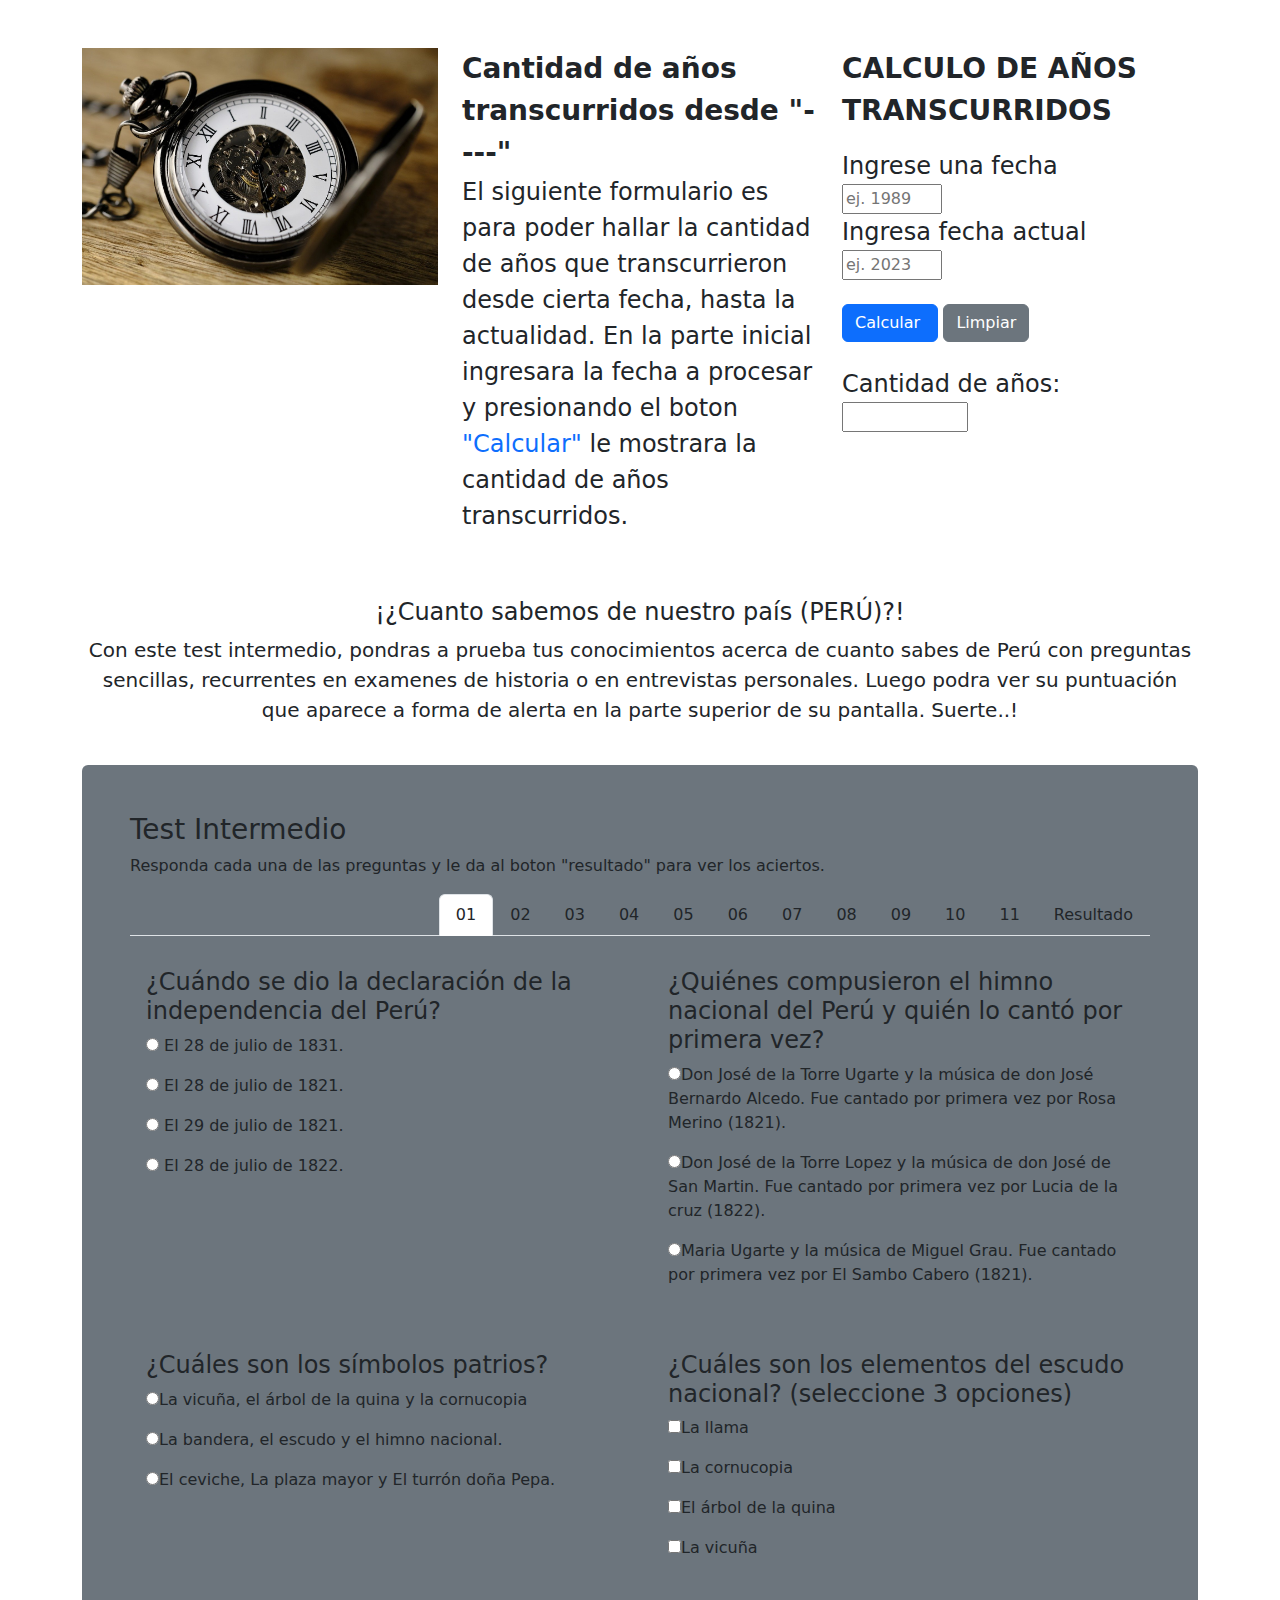
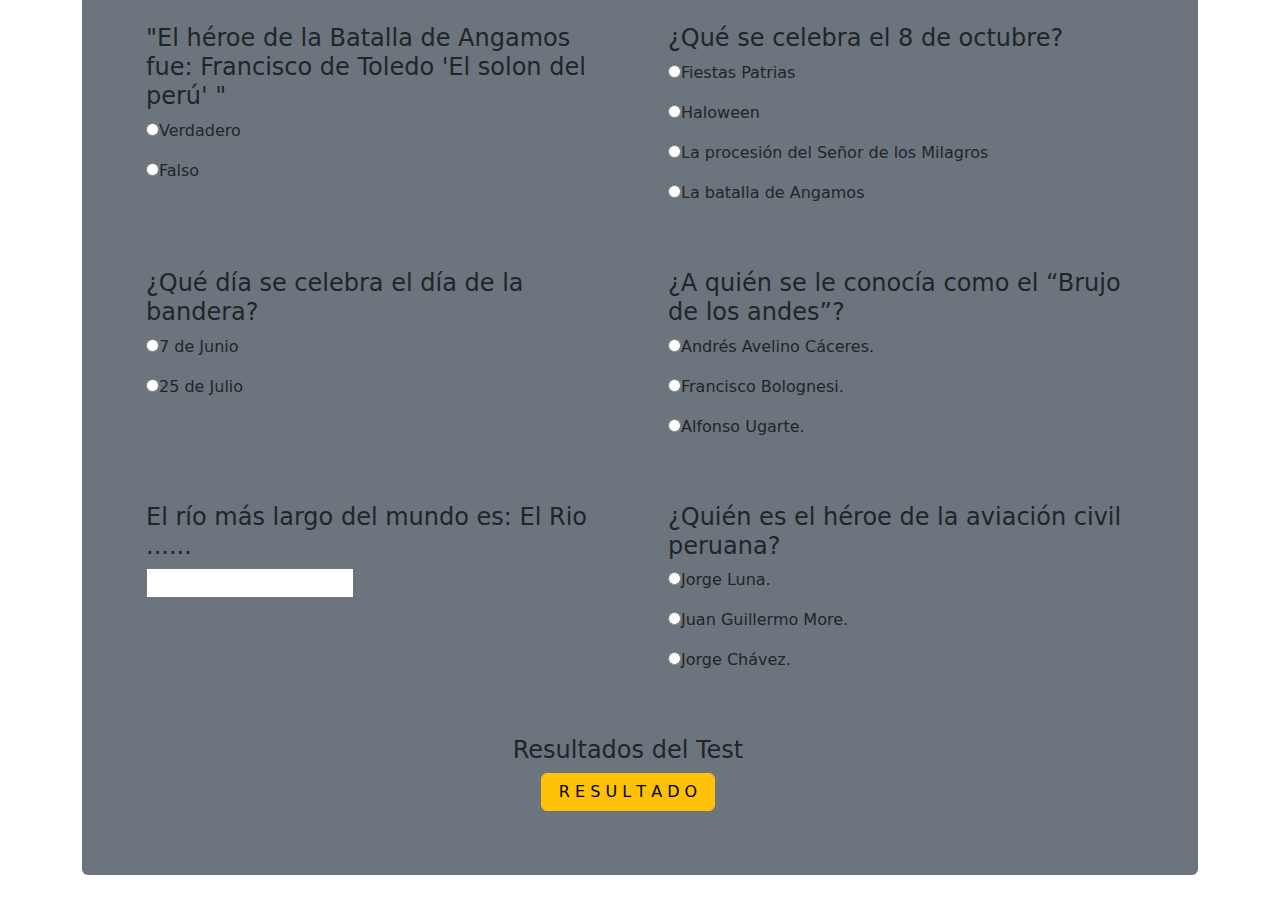
<file: Formularios con Js/index.html>
<!DOCTYPE html>
<html lang="en">
<head>
    <meta charset="UTF-8">
    <meta name="viewport" content="width=device-width, initial-scale=1.0">
    <title>Document</title>
    <link rel="stylesheet" href="css/bootstrap.min.css">
</head>
<body>
    <div class="container">
        <div class="row my-5">
            <!-- Columna 1 -->
            <div class="col-md-4">
                <img src="img/reloj.jpg" alt="foto-referencial" class="w-100">
            </div>
            <!-- Columna 2 -->
            <div class="col-md-4">
                <p class="fs-4"><span class="fs-3 fw-bold">Cantidad de años transcurridos desde "----"</span><br>El siguiente formulario es para poder hallar la cantidad de años que transcurrieron desde cierta fecha, hasta la actualidad. En la parte inicial ingresara la fecha a procesar y presionando el boton <span class="text-primary">"Calcular"</span> le mostrara la cantidad de años transcurridos.</p>
            </div>
            <!-- Columna 3 -->
            <div class="col-md-4">
                <form name="f1" id="f1" action="">
                    <!--enmarcamos el formulario-->
                    <fieldset>
                        <!--le damos un nombre al marco-->
                        <p class="fs-3 fw-bold">CALCULO DE AÑOS TRANSCURRIDOS</p>
                        <div class="form-group">
                            <label class="fs-4">Ingrese una fecha </label><br>
                            <!--definimos una caja donde introducir el dato de la fecha1-->
                            <input type="text"
                            alt=""
                            style="width: 100px;"
                            tabindex="2"
                            maxlength="9"
                            size="9" value=""
                            id="fecha1"
                            name="fecha1"
                            placeholder="ej. 1989" />
                        </div>
                        <div class="form-group">
                            <label class="fs-4">Ingresa fecha actual</label><br>
                            <!--definimos una caja donde introducir el dato de la fexha actual-->
                            <input type="text"
                                style="width: 100px;"
                                tabindex="2"
                                maxlength="9"
                                size="9"
                                id="fecha2"
                                name="fecha2"
                                placeholder="ej. 2023" /><br>
                        </div>
                        <br>
                        <input type="button"
                            value="Calcular "
                            onClick="calculaIMC();"
                            class="btn btn-primary"
                            />
                        <input type="reset" value="Limpiar" class="btn btn-secondary">
                        <div class="form-group"><br>
                            <label class="fs-4">Cantidad de años: </label><br>
                            <!--definimos una caja donde la funcion devolvera el valor de los años transcurridos-->
                            <input type="text"
                                name=""
                                id="años"
                                size="10"
                                maxlength="15"><br>
                        </div>
                    </fieldset>
                </form>         
            </div>
        </div>
        <!-- Siguiente fila -->
        <div class="row my-5">
            <h3 class="text-center fs-4">¡¿Cuanto sabemos de nuestro país (PERÚ)?!</h3>
                <p class="text-center lead ">
                    Con este test intermedio, pondras a prueba tus conocimientos acerca de cuanto sabes de Perú con preguntas sencillas, recurrentes en examenes de historia o en entrevistas personales. Luego podra ver su puntuación que aparece a forma de alerta en la parte superior de su pantalla. Suerte..!
                </p>
                <div class="col-md-12">
                    <div class="mt-4 p-5 bg-secondary text-dark rounded">
                        <h3>Test Intermedio</h3>
                        <p>
                            Responda cada una de las preguntas y le da al boton "resultado" para ver los aciertos.
                        </p>

                        <ul class="nav nav-tabs justify-content-end">
                            <li class="nav-item"><a class="nav-link active text-dark" href="#menu1">01</a></li>
                            <li class="nav-item"><a class="nav-link text-dark" href="#menu2">02</a></li>
                            <li class="nav-item"><a class="nav-link text-dark" href="#menu3">03</a></li>
                            <li class="nav-item"><a class="nav-link text-dark" href="#menu4">04</a></li>
                            <li class="nav-item"><a class="nav-link text-dark" href="#menu5">05</a></li>
                            <li class="nav-item"><a class="nav-link text-dark text-dark" href="#menu6">06</a></li>
                            <li class="nav-item"><a class="nav-link text-dark" href="#menu7">07</a></li>
                            <li class="nav-item"><a class="nav-link text-dark" href="#menu8">08</a></li>
                            <li class="nav-item"><a class="nav-link text-dark" href="#menu9">09</a></li>
                            <li class="nav-item"><a class="nav-link text-dark" href="#menu10">10</a></li>
                            <li class="nav-item"><a class="nav-link text-dark" href="#menu11">11</a></li>                             
                            <li class="nav-item"><a class="nav-link text-dark"  href="#resultado">Resultado</a></li>
                        </ul>
                        <div class="tab-content">
                            <div class="row">
                                <!-- fila 1 (1-2)-->
                                <div class="col-lg-6">
                                    <!-- pregunta 1 -->
                                    <div class="tab-pane show active fade mt-3" id="menu1" role="tabpanel">
                                        <div class="container bg-secondary p-3">
                                            <h4>¿Cuándo se dio la declaración de la independencia del Perú?</h4>
                                            <p><input type="radio" name="pregunta1" id="p11"> El 28 de julio de 1831.</p>
                                            <p><input type="radio" name="pregunta1" id="p12"> El 28 de julio de 1821.</p>
                                            <p><input type="radio" name="pregunta1" id="p13"> El 29 de julio de 1821.</p>
                                            <p><input type="radio" name="pregunta1" id="p14"> El 28 de julio de 1822.</p>
                                        </div>
                                    </div>
                                    
                                </div>
                                <div class="col-lg-6">
                                    <!-- pregunta 2 -->
                                    <div class="tab-pane fade show active mt-3" id="menu2" role="tabpanel">
                                        <div class="container bg-secondary p-3">
                                            <h4>¿Quiénes compusieron el himno nacional del Perú y quién lo cantó por primera vez?</h4>
                                            <p><input type="radio" name="pregunta2" id="p21">Don José de la Torre Ugarte y la música de don José Bernardo Alcedo. Fue cantado por primera vez por Rosa Merino (1821).</p>
                                            <p><input type="radio" name="pregunta2" id="p22">Don José de la Torre Lopez y la música de don José de San Martin. Fue cantado por primera vez por Lucia de la cruz (1822).</p>
                                            <p><input type="radio" name="pregunta2" id="p23">Maria Ugarte y la música de Miguel Grau. Fue cantado por primera vez por El Sambo Cabero (1821).</p>
                                        </div>
                                    </div>
                                </div>
                            </div>
                            <!-- fila 2 (3-4) -->
                            <div class="row">
                                <div class="col-lg-6">
                                    <!-- pregunta 3-->
                                    <div class="tab-pane fade show active mt-3" id="menu3" role="tabpanel">
                                        <div class="container bg-secondary p-3">
                                            <h4>¿Cuáles son los símbolos patrios?</h4>
                                            <p><input type="radio" name="pregunta3" id="p31">La vicuña, el árbol de la quina y la cornucopia</p>
                                            <p><input type="radio" name="pregunta3" id="p32">La bandera, el escudo y el himno nacional.</p>
                                            <p><input type="radio" name="pregunta3" id="p33">El ceviche, La plaza mayor y El turrón doña Pepa.</p>
                                        </div>
                                    </div>
                                </div>
                                <div class="col-lg-6">
                                    <!-- pregunta 4 -->
                                    <div class="tab-pane fade show active mt-3" id="menu4" role="tabpanel">
                                        <div class="container bg-secondary p-3">
                                            <h4>¿Cuáles son los elementos del escudo nacional? (seleccione 3 opciones)</h4>
                                            <p><input type="checkbox" name="pregunta4" id="p41">La llama</p>
                                            <p><input type="checkbox" name="pregunta4" id="p42">La cornucopia</p>
                                            <p><input type="checkbox" name="pregunta4" id="p43">El árbol de la quina</p>
                                            <p><input type="checkbox" name="pregunta4" id="p44">La vicuña</p>
                                        </div>
                                    </div>
                                </div>
                            </div>
                            <!-- fila 3 (5-6) -->
                            <div class="row">
                                <div class="col-lg-6">
                                    <!-- pregunta 5-->
                                    <div class="tab-pane fade show active mt-3" id="menu5" role="tabpanel">
                                        <div class="container bg-secondary p-3">
                                            <h4>"El héroe de la Batalla de Angamos fue: Francisco de Toledo 'El solon del perú' "</h4>
                                            <p><input type="radio" name="pregunta5" id="p51">Verdadero</p>
                                            <p><input type="radio" name="pregunta5" id="p52">Falso</p>
                                        </div>
                                    </div>
                                </div>
                                <div class="col-lg-6">
                                    <!-- pregunta 6 -->
                                    <div class="tab-pane fade show active mt-3" id="menu6" role="tabpanel">
                                        <div class="container bg-secondary p-3">
                                            <h4>¿Qué se celebra el 8 de octubre?</h4>
                                            <p><input type="radio" name="pregunta6" id="p61">Fiestas Patrias</p>
                                            <p><input type="radio" name="pregunta6" id="p62">Haloween</p>
                                            <p><input type="radio" name="pregunta6" id="p63">La procesión del Señor de los Milagros</p>
                                            <p><input type="radio" name="pregunta6" id="p64">La batalla de Angamos</p>
                                        </div>
                                    </div>
                                </div>
                            </div>
                            <!-- fiila 4 (7-8) -->
                            <div class="row">
                                <div class="col-lg-6">
                                    <!-- pregunta 7 -->
                                    <div class="tab-pane fade show active mt-3" id="menu7" role="tabpanel">
                                        <div class="container bg-secondary p-3">
                                            <h4>¿Qué día se celebra el día de la bandera?</h4>
                                            <p><input type="radio" name="pregunta7" id="p71">7 de Junio</p>
                                            <p><input type="radio" name="pregunta7" id="p72">25 de Julio</p>
                                        </div>
                                    </div>
                                </div>
                                <div class="col-lg-6">
                                    <!-- pregunta 8 -->
                                    <div class="tab-pane fade show active mt-3" id="menu8" role="tabpanel">
                                        <div class="container bg-secondary p-3">
                                            <h4>¿A quién se le conocía como el “Brujo de los andes”?</h4>
                                            <p><input type="radio" name="pregunta8" id="p81">Andrés Avelino Cáceres.</p>
                                            <p><input type="radio" name="pregunta8" id="p82">Francisco Bolognesi.</p>
                                            <p><input type="radio" name="pregunta8" id="p83">Alfonso Ugarte.</p>
                                        </div>
                                    </div>
                                </div>
                            </div>
                            <!-- fila 5 (9-10) -->
                            <div class="row">
                                <div class="col-lg-6">
                                    <!-- pregunta 11 -->
                                    <div class="tab-pane fade show active mt-3" id="menu11" role="tabpanel">
                                        <div class="container bg-secondary p-3">
                                            <h4>El río más largo del mundo es: El Rio ......</h4>
                                            <input type="text" name="pregunta11" id="p91">
                                        </div>
                                    </div>
                                </div>
                                <div class="col-lg-6">
                                    <!-- pregunta 10 -->
                                    <div class="tab-pane fade show active mt-3" id="menu10" role="tabpanel">
                                        <div class="container bg-secondary p-3">
                                            <h4>¿Quién es el héroe de la aviación civil  peruana?</h4>
                                            <p><input type="radio" name="pregunta10" id="p101">Jorge Luna.</p>
                                            <p><input type="radio" name="pregunta10" id="p102">Juan Guillermo More.</p>
                                            <p><input type="radio" name="pregunta10" id="p103">Jorge Chávez.</p>
                                        </div>
                                    </div>
                                </div>
                                <!-- boton Resultados -->
                                <div class="row">
                                    <div class="col-md-12 ">
                                    <!-- parte de resultados-->
                                        <div class="tab-pane fade show active mt-3 text-center" id="resultado" role="tabpanel">
                                            <div class="container bg-secondary p-3">
                                                <h4>Resultados del Test</h4>
                                                <input type="button" value=" R E S U L T A D O " onClick="resultado()" class="btn btn-warning"/>
                                            </div>
                                        </div>  
                                    </div>
                                </div>
                                <!--fin de boton enviar-->  
                            </div>
                        </div>
                    </div>                        
                </div>
            </div>
        </div>
    </div>




    
    
    <script src="js/bootstrap.min.js"></script>
    <script src="js/libreria.js"></script>
</body>
</html>
</file>
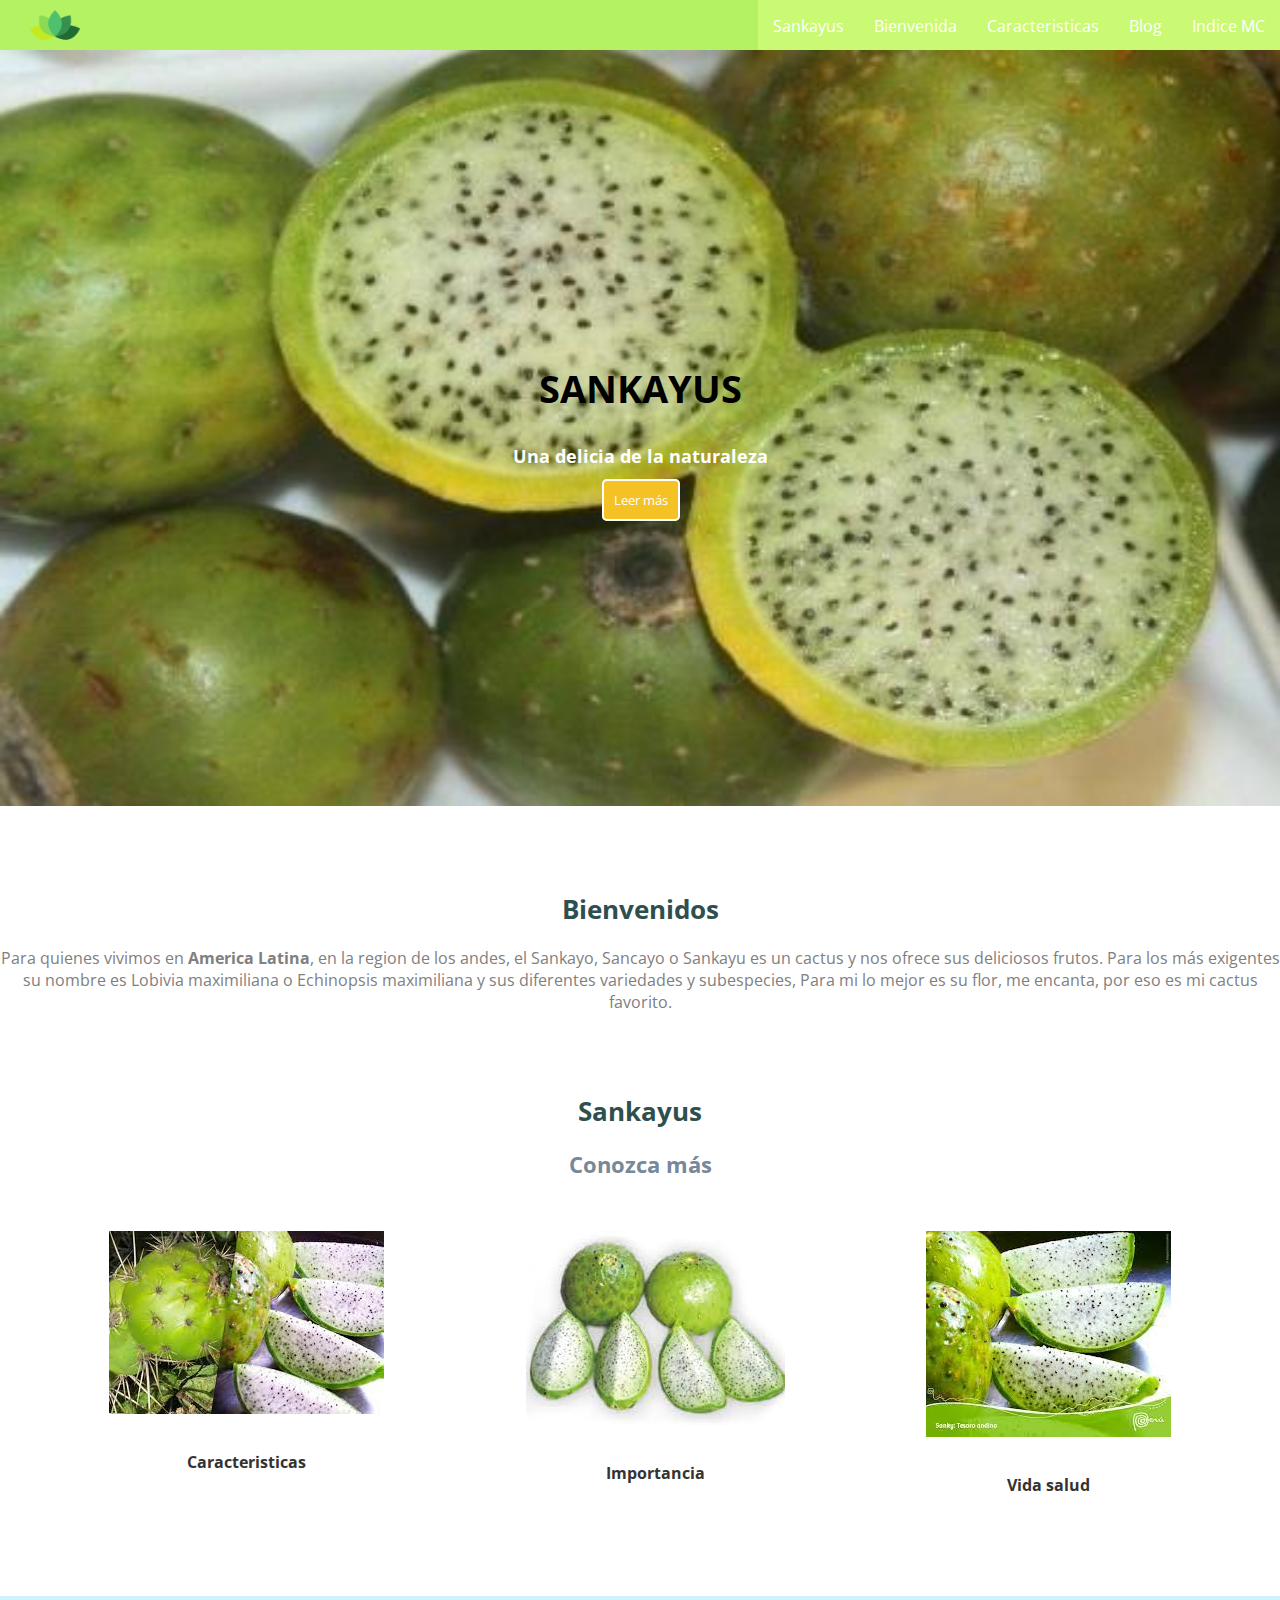
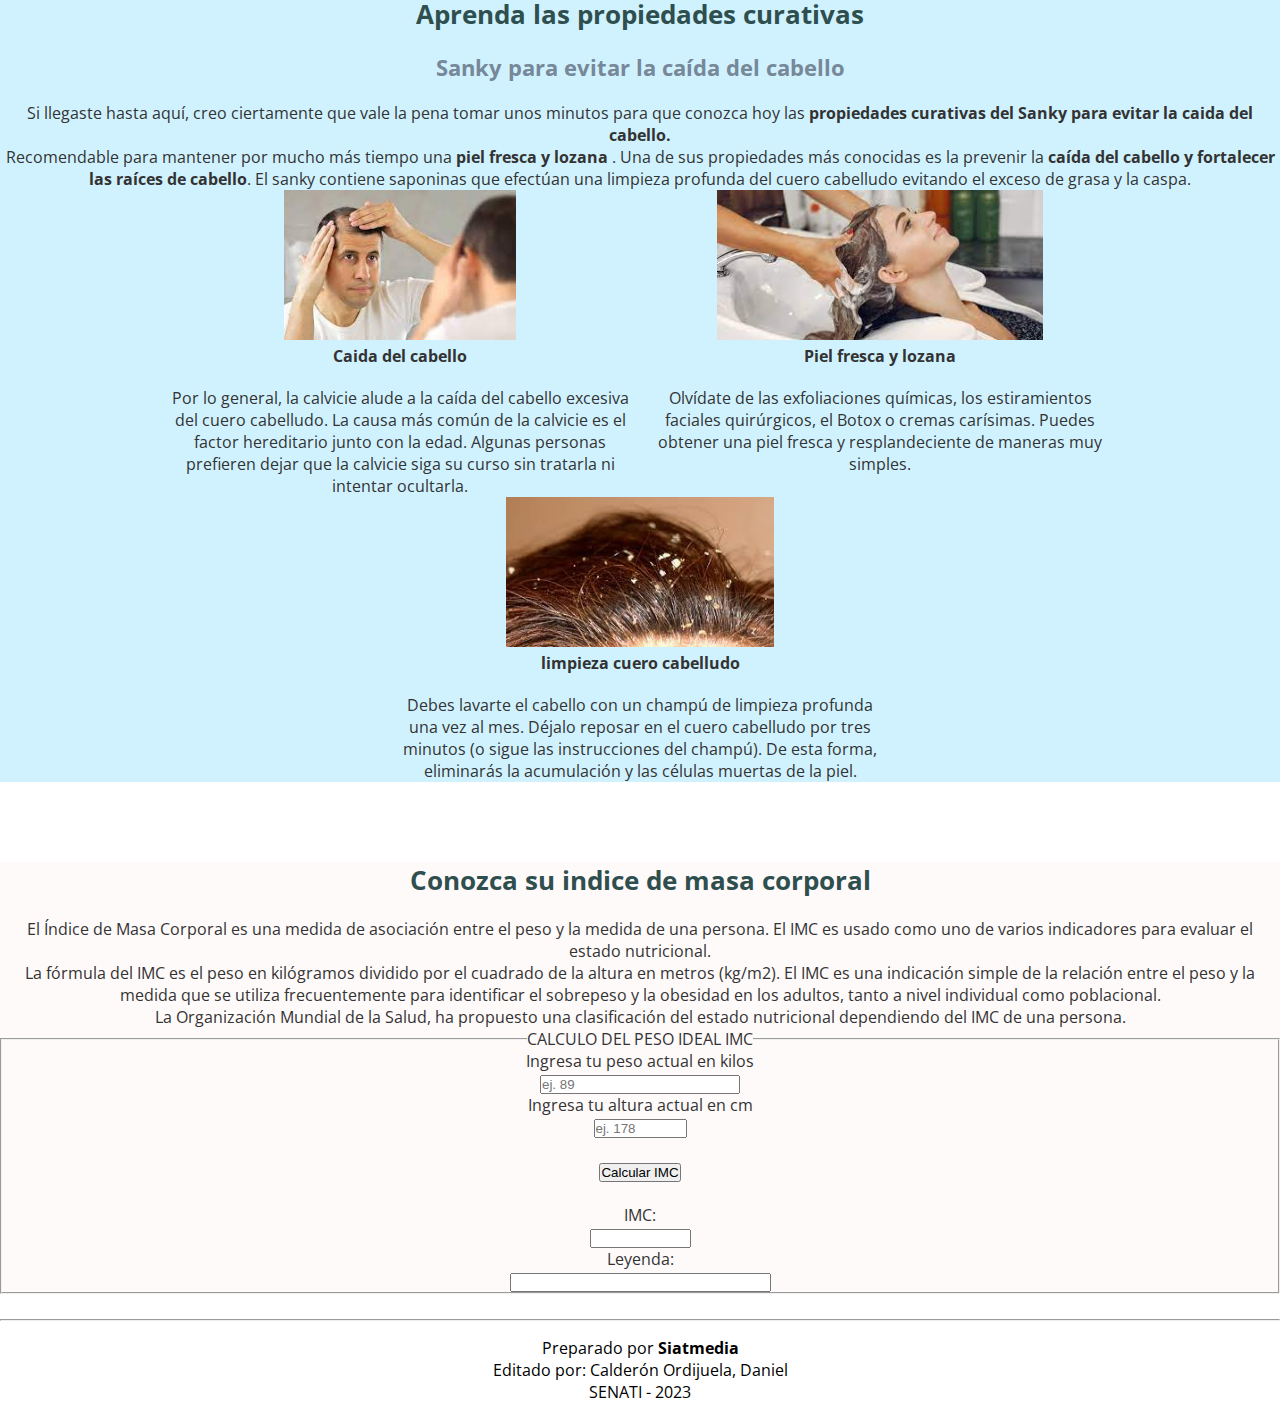
<file: SANKAYUS/index.html>
<!DOCTYPE html>
<html lang="es-pe">
<head>
	<title>Sanky</title>
	<!-- Meta viewport para paginas web responsive -->
	<meta 
		name="viewport" 
		content="width=device-width, initial-scale=1.0">
	<!-- Configuracion -->
	<meta charset="utf-8">
	<!-- Hoja de estilos -->
	<link rel="stylesheet" href="css/estilos.css">
    <!-- script -->
    <meta NAME="Language" CONTENT="Spanish"/>
    <meta NAME="Revisit" CONTENT="1 day"/>
    <meta NAME="Distribution" CONTENT="Global"/>
    <meta NAME="Robots" CONTENT="All"/>
    <meta http-equiv="X-UA-Compatible" content="IE=edge">
    <meta http-equiv="Content-Type" content="text/html; charset=utf-8">
    <meta name="viewport" content="width=device-width, user-scalable=no, initial-scale=1.0, minimum-scale=1.0">
    <link rel="stylesheet" href="css/fontello.css">
</head>
<body>
    <main>
	<!-- Inicio de cabecera -->
	<header>
		<!-- Contenedor -->
        <div class="contenedor">
            <a href="index.html">
            	<!-- Logotipo -->
                <img
                    src="img/img-logo.png"
                    alt="Sankayus"
                    title="Sankayus">
            </a> 
            <!-- checkbox -->   
            <input
                type="checkbox"
                id="menu-bar"
        >
            <!-- etiqueta -->
            <label
                class="icon-menu"
                for="menu-bar">
            </label>
            <!-- barra de navegacion -->
            <nav class="menu">
                <a href="index.html">
                    Sankayus
                </a>
                <a href="#bienvenidos">
                    Bienvenida
                </a>
                <a href="#caracteristicas">
                    Caracteristicas
                </a>
                <a href="#blog">
                    Blog
                </a>
                <a href="#indice_mc">
                    Indice MC
                </a>               
            </nav>
        </div>				
	</header>
	<!-- Fin de cabecera -->
	<!-- Inicio de proceso principal -->
	
		<!-- seccion banner -->
		<section id="banner">			
			<img 				
				src="img/portada-sanky1.jpg"
				title="Sank'ayus"
				alt="Sank'ayus"
			/>
			<div class="contenedor">
				<h2 class="banner">SANKAYUS</h2>
				<h4 class="banner">
					Una delicia de la naturaleza
                </h4>
				<a href="#bienvenidos">Leer más</a>
			</div>
		</section>
        <!-- bienvenidos -->
        <a name="bienvenidos"></a>
		<section id="bienvenidos">
        	<h2>Bienvenidos</h2>
        	<p>
        		Para quienes vivimos en <strong>America Latina</strong>, en la region de los andes, el Sankayo, Sancayo o Sankayu es un cactus y nos ofrece sus deliciosos frutos. Para los más exigentes su nombre es Lobivia maximiliana o Echinopsis maximiliana y sus diferentes variedades y subespecies, Para mi lo mejor es su flor, me encanta, por eso es mi cactus favorito.
	        </p>	        
        </section>
        <a name="caracteristicas"></a>	
        <!-- inicio de seccion informacion-->
        <section id="info-sank">
        	<h2>Sankayus</h2>
        	<h3>Conozca más</h3>
        	<div class="contenedor1">
        		<article>
        			<img 
        				src="img/sanky1.jpg" 
	                    alt="Sanky"
	                    title="Sanky"
                 > 
        			<h4>Caracteristicas</h4>
        		</article>
        		<article>
        			<img 
        				src="img/sanky2.jpg" 
	                    alt="Sanky"
	                    title="Sanky"
                 > 
        			<h4>Importancia</h4>
        		</article>
        		<article>
        			<img 
        				src="img/sanky3.jpg" 
	                    alt="Sanky"
	                    title="Sanky"
                 > 
        			<h4>Vida salud</h4>
        		</article>        		
        	</div>        	
        </section>
        <a name="blog"></a>
        <!-- inicio de seccion blog -->
        <section id="info">
        	<h2>Aprenda las propiedades curativas</h2>
            <h3> Sanky para evitar la caída del cabello</h3>
        	<p>
        		Si llegaste hasta aquí, creo ciertamente que vale la pena tomar unos minutos para que conozca hoy las <strong>	propiedades curativas del Sanky para evitar la caida del cabello.</strong>
	        </p>	
        	<p>
        		Recomendable para mantener por mucho más tiempo una <strong>piel fresca y lozana </strong>. Una de sus propiedades más conocidas es la prevenir la <strong> caída del cabello y fortalecer las raíces de cabello</strong>. El sanky contiene saponinas que efectúan una limpieza profunda del cuero cabelludo evitando el exceso de grasa y la caspa.
	        </p>	
	        <div class="contenedor2">
        		<article>
        			<img 
        				src="img/caida.jpg" 
	                    alt="Sanky"
	                    title="Sanky"> 
        			<h4>Caida del cabello</h4>
        			<p >	Por lo general, la calvicie alude a la caída del cabello excesiva del cuero cabelludo. La causa más común de la calvicie es el factor hereditario junto con la edad. Algunas personas prefieren dejar que la calvicie siga su curso sin tratarla ni intentar ocultarla.</p>
        		</article>
        		<article>
        			<img 
        				src="img/piel.jpg" 
	                    alt="Sanky"
	                    title="Sanky"> 
        			<h4>Piel fresca y lozana</h4>
        			<p >	Olvídate de las exfoliaciones químicas, los estiramientos faciales quirúrgicos, el Botox o cremas carísimas. Puedes obtener una piel fresca y resplandeciente de maneras muy simples.</p>
        		</article>
        		<article>
        			<img 
        				src="img/cuero.jpg" 
	                    alt="Sanky"
	                    title="Sanky"> 
        			<h4>limpieza cuero cabelludo</h4>
        			<p >	Debes lavarte el cabello con un champú de limpieza profunda una vez al mes. Déjalo reposar en el cuero cabelludo por tres minutos (o sigue las instrucciones del champú). De esta forma, eliminarás la acumulación y las células muertas de la piel.</p>
        		</article>        		
        	</div>        	        
        </section>	
        <!-- demo6-alu -->
        <a name="indice_mc"></a>
        <!-- inicio de seccion calculos -->
        <section id="contacto">
            <h2>Conozca su indice de masa corporal</h2>
            <p>
                El Índice de Masa Corporal es una medida de asociación entre el peso y la medida de una persona. El IMC es usado como uno de varios indicadores para evaluar el estado nutricional.
            </p>
            <p>
                La fórmula del IMC es el peso en kilógramos dividido por el cuadrado de la altura en metros (kg/m2). El IMC es una indicación simple de la relación entre el peso y la medida que se utiliza frecuentemente para identificar el sobrepeso y la obesidad en los adultos, tanto a nivel individual como poblacional.
            </p>
            <p>
                La Organización Mundial de la Salud, ha propuesto una clasificación del estado nutricional dependiendo del IMC de una persona.
            </p>    
            <div>
                <form name="f1" id="f1" action="" >
                    <!--enmarcamos el formulario-->
                    <fieldset>
                        <!--le damos un nombre al marco-->
                        <legend>
                            CALCULO DEL PESO IDEAL IMC
                        </legend>
                        <div>
                            <label>Ingresa tu peso actual en kilos </label><br>
                             <!--definimos una caja donde introducir el dato del peso-->
                            <input type="text"
                               alt=""
                               style="width: 200px;"
                               tabindex="2"
                               maxlength="9"
                               size="9" value=""
                               id="peso"
                               name="peso"
                               placeholder="ej. 89" />
                        </div>
                        <div>
                            <label>Ingresa tu altura actual en cm </label><br>
                            <!--definimos una caja donde introducir el dato de la altura-->
                            <input type="text"                                
                                tabindex="1"
                                maxlength="9"
                                size="9"
                                id="altura"
                                name="altura"
                                placeholder="ej. 178" /><br><br>
                        </div>
                        <input type="button"
                            value="Calcular IMC"
                            
                            />
                            <br>
                            <br>
                        <div>
                            <label>IMC: </label><br>
                            <!--definimos una caja donde la funcion devolvera el valor de imc calculado-->
                            <input type="text"
                                name="imc"
                                id="imc"
                                size="10"
                                maxlength="15"><br>
                            <label>Leyenda:</label><br>
                            <!--definimos una caja donde la funcion escribira el comentario, definido en leyenda-->
                            <input 
                                type="text" 
                                name="leyenda" 
                                id="leyenda" 
                                size="30">
                        </div>
                    </fieldset>
                </form>        
            </div>
        </section> 
	</main><hr>  
    <!-- demo7-alu -->
    <section id="pie">           
        <p>Preparado por <strong>Siatmedia</strong> </p>
        <p>Editado por: Calderón Ordijuela, Daniel</p>
        <p>SENATI - 2023</p>
    </section>

</body>
</html>
</file>
<file: SANKAYUS/css/estilos.css>
@import url(https://fonts.googleapis.com/css?family=Open+Sans);
@import url(menu.css);
@import url(banner.css);
@import url(blog.css);
@import url(info.css);
@import url(contacto.css);
* {
    margin: 0;
    padding: 0;
    box-sizing: border-box;
    }

body{
    font-family: 'Open Sans', sans-serif;
}

header/* todas las secciones tiene forma */
{
    width: 100%;
    height: 50px;
    background: #B4F163;
    color:#fff;
    position: fixed;
    top:0;
    left: 0;
    z-index: 100;/* pasa por enseima del menu; */

}
header img{
    height: 50px;
    padding-left: 30px;
}
.contenedor/* una clase es class*/
{
    width: 100%;
    margin: auto;    
}
.contenedor1 {
    display: flex;
    justify-content: space-evenly;
    flex-wrap: wrap;
    width: 100%;
    margin: auto;    
    background: white;
}
.contenedor1 img{
    padding: 2rem;
}
.contenedor2 {
    display: flex;
    justify-content: space-evenly;
    flex-wrap: wrap;
    width: 100%;
    margin: auto;    
    background: #d0f2ff;
}
.contenedor2 article{
    width: 30rem;
}
.contenedor2 img{
    height: 150px;
}
.contenedor3 {
    width: 100%;
    margin: auto;    
    background: MistyRose;
}
header .contenedor1{
    display: table;
}

h2{
    float: center;
    color:DarkSlateGray;
    font-size: 26px;
    padding-bottom: 20px;
}
h3{
    float: center;
    color:LightSlateGray;
    font-size: 22px;
    padding-bottom: 20px;
}

header .contenedor{
    display: table;
}

section {
    width: 100%;
    margin-bottom: 25px;
}

#bienvenidos/* creas un id */
 {
    margin-top:80px;
    text-align: center;
    color: gray;
}

footer .contenedor {
    display: flex;
    flex-wrap: wrap;
    justify-content: center;
}

.copy{
    font-size: 20px;
}

.sociales{
    width: 100%;
    text-align: center;
    font-size: 28px;
}

.sociales a{
    color:#aaa;
    text-decoration: none;
}
#pie{
    text-align: center;
    padding-top: 1rem;
}
</file>
<file: SANKAYUS/css/fontello.css>
@font-face {
  font-family: 'fontello';
  src: url('../font/fontello.eot?93131142');
  src: url('../font/fontello.eot?93131142#iefix') format('embedded-opentype'),
       url('../font/fontello.woff2?93131142') format('woff2'),
       url('../font/fontello.woff?93131142') format('woff'),
       url('../font/fontello.ttf?93131142') format('truetype'),
       url('../font/fontello.svg?93131142#fontello') format('svg');
  font-weight: normal;
  font-style: normal;
}
/* Chrome hack: SVG is rendered more smooth in Windozze. 100% magic, uncomment if you need it. */
/* Note, that will break hinting! In other OS-es font will be not as sharp as it could be */
/*
@media screen and (-webkit-min-device-pixel-ratio:0) {
  @font-face {
    font-family: 'fontello';
    src: url('../font/fontello.svg?93131142#fontello') format('svg');
  }
}
*/
 
 [class^="icon-"]:before, [class*=" icon-"]:before {
  font-family: "fontello";
  font-style: normal;
  font-weight: normal;
  speak-as: none;
 
  display: inline-block;
  text-decoration: inherit;
  width: 1em;
  margin-right: .2em;
  text-align: center;
  /* opacity: .8; */
 
  /* For safety - reset parent styles, that can break glyph codes*/
  font-variant: normal;
  text-transform: none;
 
  /* fix buttons height, for twitter bootstrap */
  line-height: 1em;
 
  /* Animation center compensation - margins should be symmetric */
  /* remove if not needed */
  margin-left: .2em;
 
  /* you can be more comfortable with increased icons size */
  /* font-size: 120%; */
 
  /* Font smoothing. That was taken from TWBS */
  -webkit-font-smoothing: antialiased;
  -moz-osx-font-smoothing: grayscale;
 
  /* Uncomment for 3D effect */
  /* text-shadow: 1px 1px 1px rgba(127, 127, 127, 0.3); */
}
 
.icon-menu:before { content: '\e800'; } /* '' */
.icon-gplus:before { content: '\f0d5'; } /* '' */
.icon-twitter:before { content: '\f309'; } /* '' */
.icon-facebook:before { content: '\f30c'; } /* '' */
.icon-instagram:before { content: '\f32d'; } /* '' */
</file>
